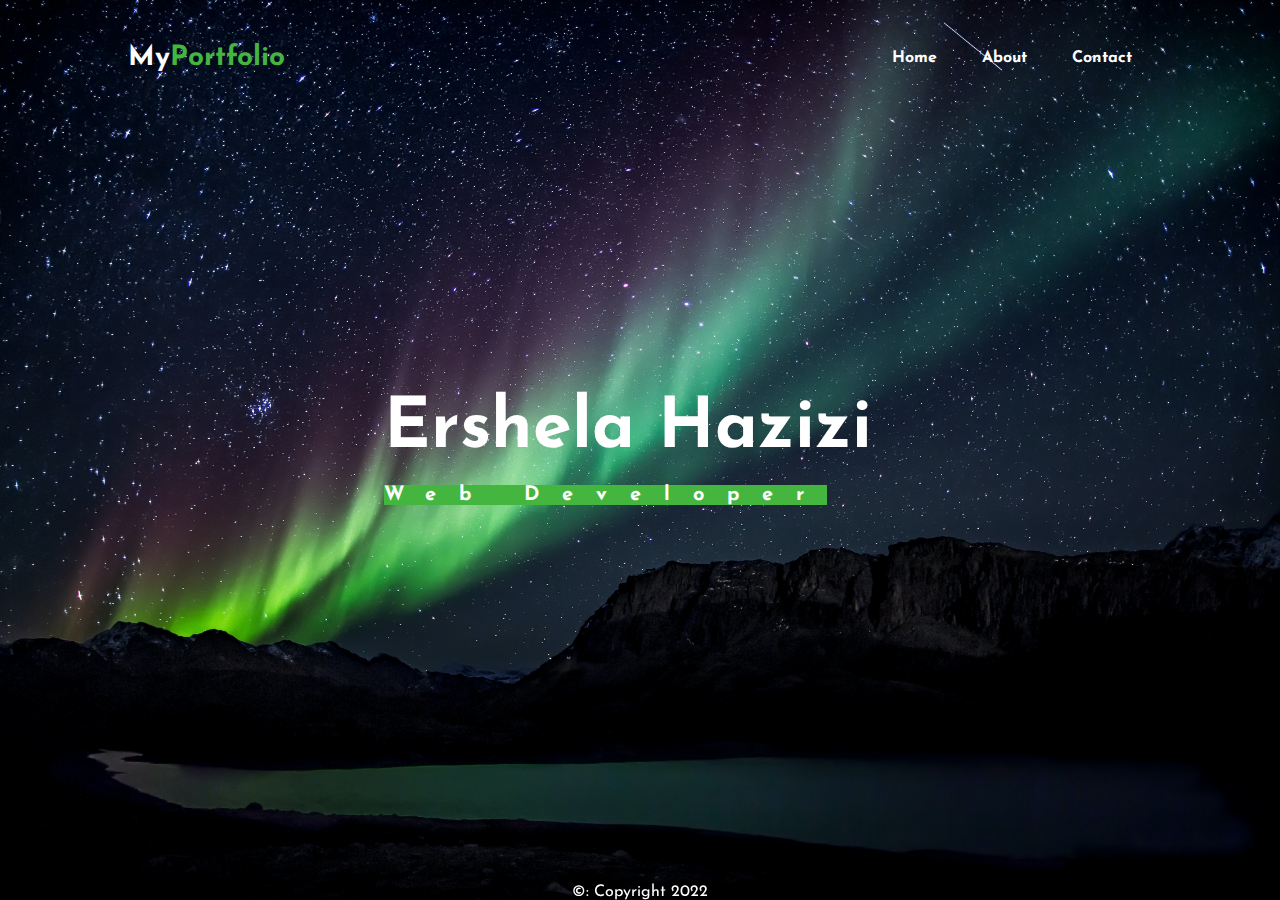
<file: index.html>
<!DOCTYPE html>
<html lang="en">
    <head>
        <link rel="stylesheet" type="text/css" href="main.css">
        <meta charset="UTF-8">
        <meta http-equiv="X-UA-Compatible" content="IE=edge">
        <meta name="viewport" content="width=device-width, initial-scale=1.0">
        <title>Home Page</title>
        <link rel="preconnect" href="https://fonts.googleapis.com">
        <link rel="preconnect" href="https://fonts.gstatic.com" crossorigin>
        <link href="https://fonts.googleapis.com/css2?family=Josefin+Sans:ital,wght@0,100;0,200;0,300;0,400;0,500;0,600;0,700;1,700&display=swap" rel="stylesheet">
        <link rel="stylesheet" href="https://unpkg.com/boxicons@latest/css/boxicons.min.css">
        </head>
        

<body>
    <div class="body1">
        <nav>
            <h2 class="logo">My<span>Portfolio</span></h2>
            <ul>
                <li><a class= "navitem" href= "index.html">Home</a></li>
                <li><a class= "navitem" href= "index_about.html">About</a></li>
                <li><a class= "navitem" href= "index_contact.html">Contact</a></li>
            </ul>
            <!-- <button type="button">Search</button> -->
        </nav>
        <div class="text">
            <h1>Ershela Hazizi</h1>
            <button type="button1">Web Developer</button>
        </div>
        <div id="footer">
            <p>&copy: Copyright 2022</p>
        </div>

    </div>
</body>
</html>
</file>
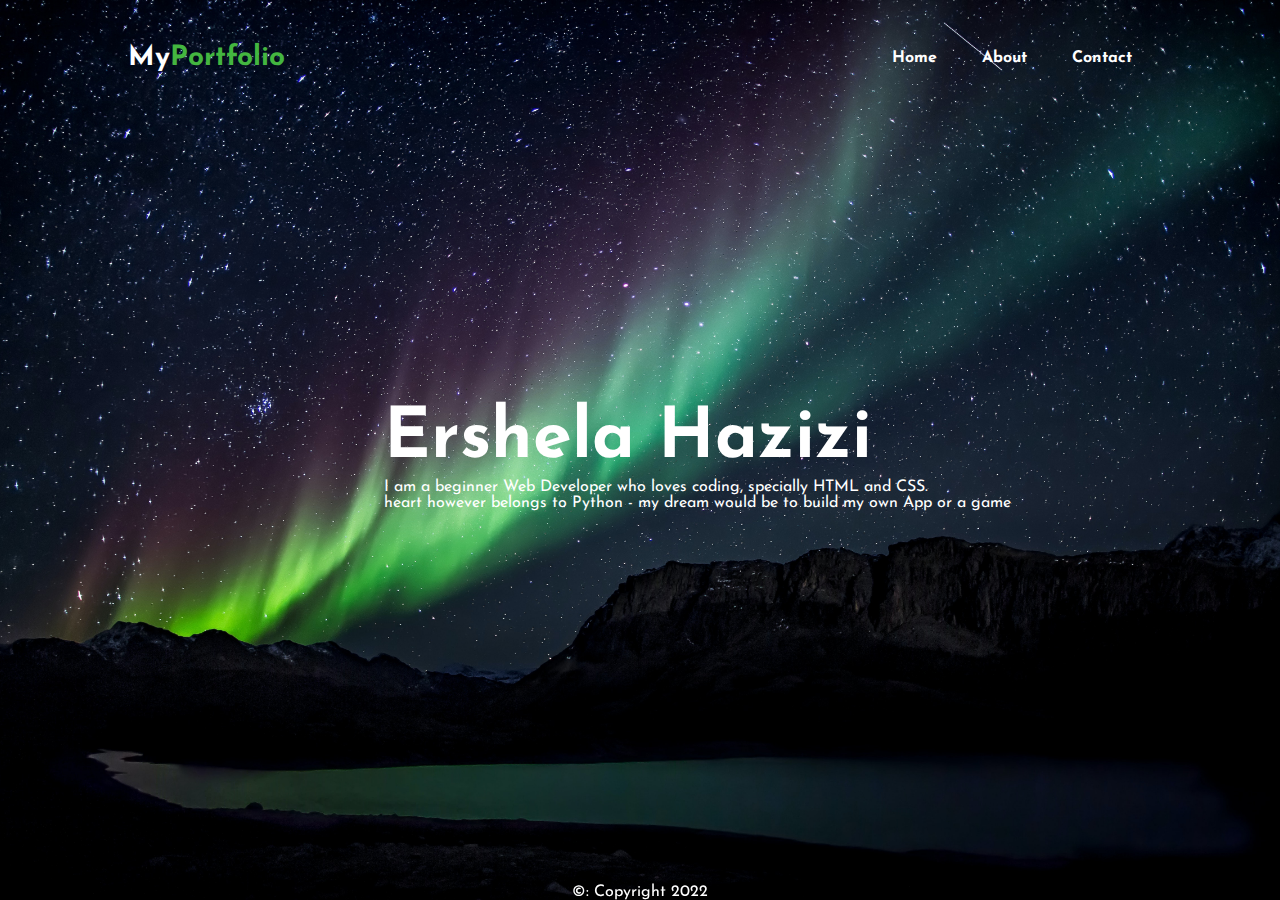
<file: index_about.html>
<!DOCTYPE html>
<html lang="en">
    <head>
        <link rel="stylesheet" type="text/css" href="main.css">
        <meta charset="UTF-8">
        <meta http-equiv="X-UA-Compatible" content="IE=edge">
        <meta name="viewport" content="width=device-width, initial-scale=1.0">
        <title>Home Page</title>
        <link rel="preconnect" href="https://fonts.googleapis.com">
        <link rel="preconnect" href="https://fonts.gstatic.com" crossorigin>
        <link href="https://fonts.googleapis.com/css2?family=Josefin+Sans:ital,wght@0,100;0,200;0,300;0,400;0,500;0,600;0,700;1,700&display=swap" rel="stylesheet">
        <link rel="stylesheet" href="https://unpkg.com/boxicons@latest/css/boxicons.min.css">
        </head>
        

<body>
    <div class="body1">
        <nav>
            <h2 class="logo">My<span>Portfolio</span></h2>
            <ul>
                <li><a class= "navitem" href= "index.html">Home</a></li>
                <li><a class= "navitem" href= "index_about.html">About</a></li>
                <li><a class= "navitem" href= "index_contact.html">Contact</a></li>
            </ul>
            <!-- <button type="button">Search</button> -->
        </nav>
        <div class="text">
            <h1>Ershela Hazizi</h1>
        </div>

        <div class="para">
            <p>I am a beginner Web Developer who loves coding, specially HTML and CSS. <br> heart however belongs to Python - my dream would be to build my own App or a game</p>
        </div>

        <div id="footer">
            <p>&copy: Copyright 2022</p>
        </div>
    </div>
</body>
</html>
</file>
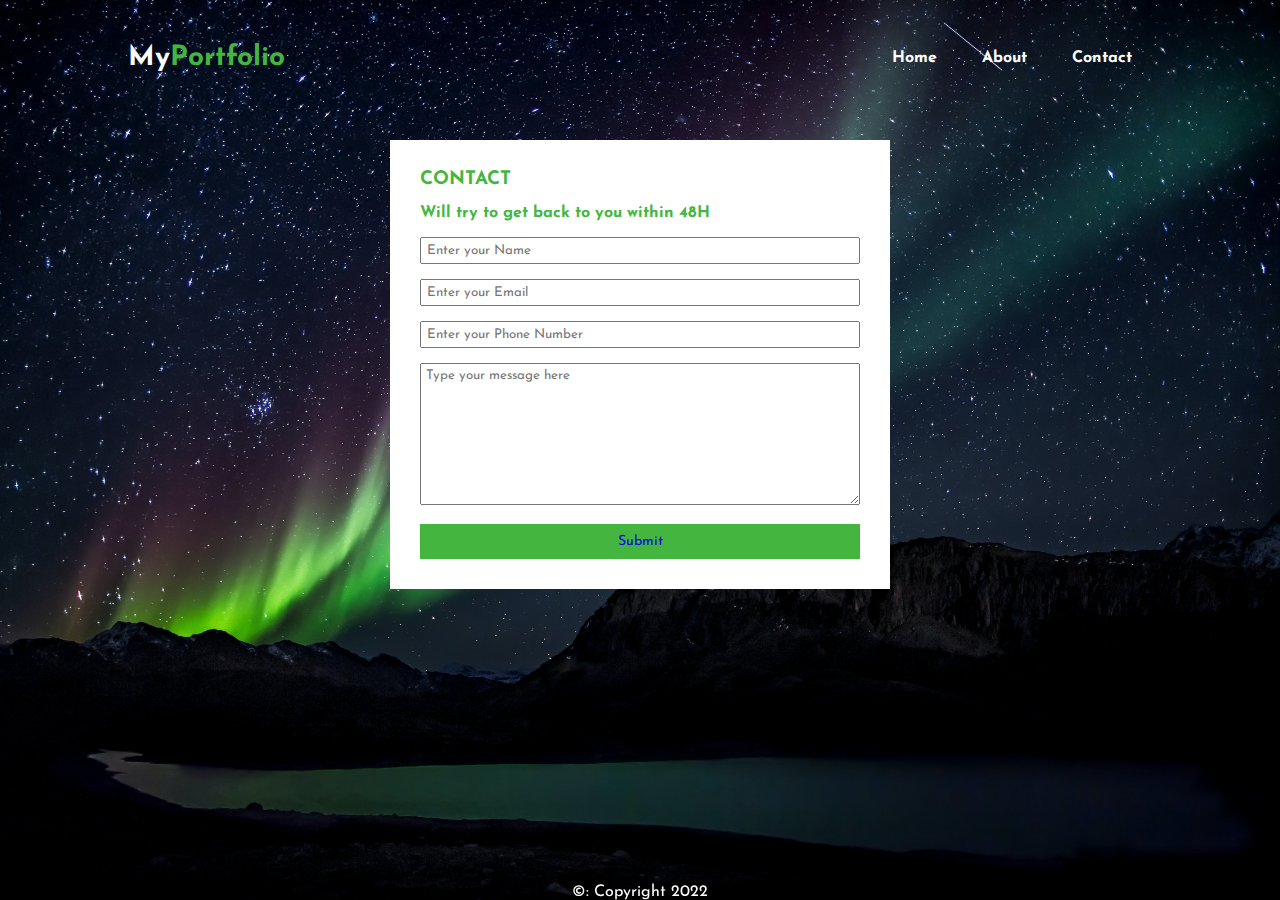
<file: index_contact.html>
<!DOCTYPE html>
<html lang="en">
    <head>
        <link rel="stylesheet" type="text/css" href="main.css">
        <meta charset="UTF-8">
        <meta http-equiv="X-UA-Compatible" content="IE=edge">
        <meta name="viewport" content="width=device-width, initial-scale=1.0">
        <title>Home Page</title>
        <link rel="preconnect" href="https://fonts.googleapis.com">
        <link rel="preconnect" href="https://fonts.gstatic.com" crossorigin>
        <link href="https://fonts.googleapis.com/css2?family=Josefin+Sans:ital,wght@0,100;0,200;0,300;0,400;0,500;0,600;0,700;1,700&display=swap" rel="stylesheet">
        <link rel="stylesheet" href="https://unpkg.com/boxicons@latest/css/boxicons.min.css">
        </head>
        

<body>
    <div class="body1">
        <nav>
            <h2 class="logo">My<span>Portfolio</span></h2>
            <ul>
                <li><a class= "navitem" href= "index.html">Home</a></li>
                <li><a class= "navitem" href= "index_about.html">About</a></li>
                <li><a class= "navitem" href= "index_contact.html">Contact</a></li>
            </ul>

        </nav>


        <div class="wrapper">
            <h3>Contact</h3>
            <br>
            <p>Will try to get back to you within 48H</p><br>
            <input type="text" name="" id="" placeholder="Enter your Name">
            <input type="text" name="" id="" placeholder="Enter your Email">
            <input type="text" name="" id="" placeholder="Enter your Phone Number">
            <textarea name="" id="" cols="30" rows="10" placeholder="Type your message here"></textarea>
            <a href="#">Submit</a>
        </div>
        <div id="footer">
            <p>&copy: Copyright 2022</p>
        </div>
    </div>
</body>
</html>
</file>
<file: main.css>
* {
    padding: 0;
    margin: 0;
    box-sizing: border-box;
    font-family: 'Josefin Sans', sans-serif;
    list-style: none;
    text-decoration: none;
    scroll-behavior: smooth;
    scroll-padding-top: 3.5rem;
}

.body1{
    height: 100vh;
    width: 100%;
    background-image: url(background1.jpg);
    background-size: cover;
    background-position: center;
}

nav{
    display: flex;
    align-items: center;
    justify-content: space-between;
    padding-top: 40px;
    padding-left: 10%;
    padding-right: 10%;
    
}

.logo{
    color: white;
    font-size: 28px;
}

span{
    color: #44b640;
}

nav ul li{
    list-style-type: none;
    display: inline-block;
    padding: 10px 20px;
    
}

nav ul li a{
    color: white;
    font-weight: bold;
    text-decoration: unset;
}

nav ul li a:hover{
    color: #44b640;
    transition: .3s;
}

.text{
    position: absolute;
    top: 50%;
    left: 30%;
    transform: translateY(-50%);

}

.text h1{
    font-size: 70px;
    color: white;
    line-height: 70px;
    margin-bottom: 20px;

}

button{
    background: #44b640;
    color: white;
    padding: 5px, 30px;
    font-weight: bold;
    font-size: 20px;
    letter-spacing: 23px;
    border: none;
}


.para {
    position: absolute;
    top: 55%;
    left: 30%;
    transform: translateY(-50%);
    
}

.para p {
    font-size: 16px;
    color: white;
}

.wrapper {
    width: 500px;
    padding: 30px;
    background: white;
    margin: 0 auto;
    margin-top: 5%;
}

.wrapper h3{
    text-transform: uppercase;
    color: #44b640;
}

.wrapper p {
    color: #44b640;
    font-weight: bold;
}

.wrapper input[type=text],
.wrapper input[type=email],

textarea{
    width: 100%;
    margin-bottom: 15px;
    padding: 5px;

}

.wrapper a{
    text-decoration: none;
    background: #44b640;
    color: fff;
    display: block;
    padding: 10px 15px;
    text-align: center;
    font-size: 14px;
}


#footer {
    text-align: center;
    position: fixed;
    bottom: 0;
    width: 100%;
    color: white;

}
</file>
